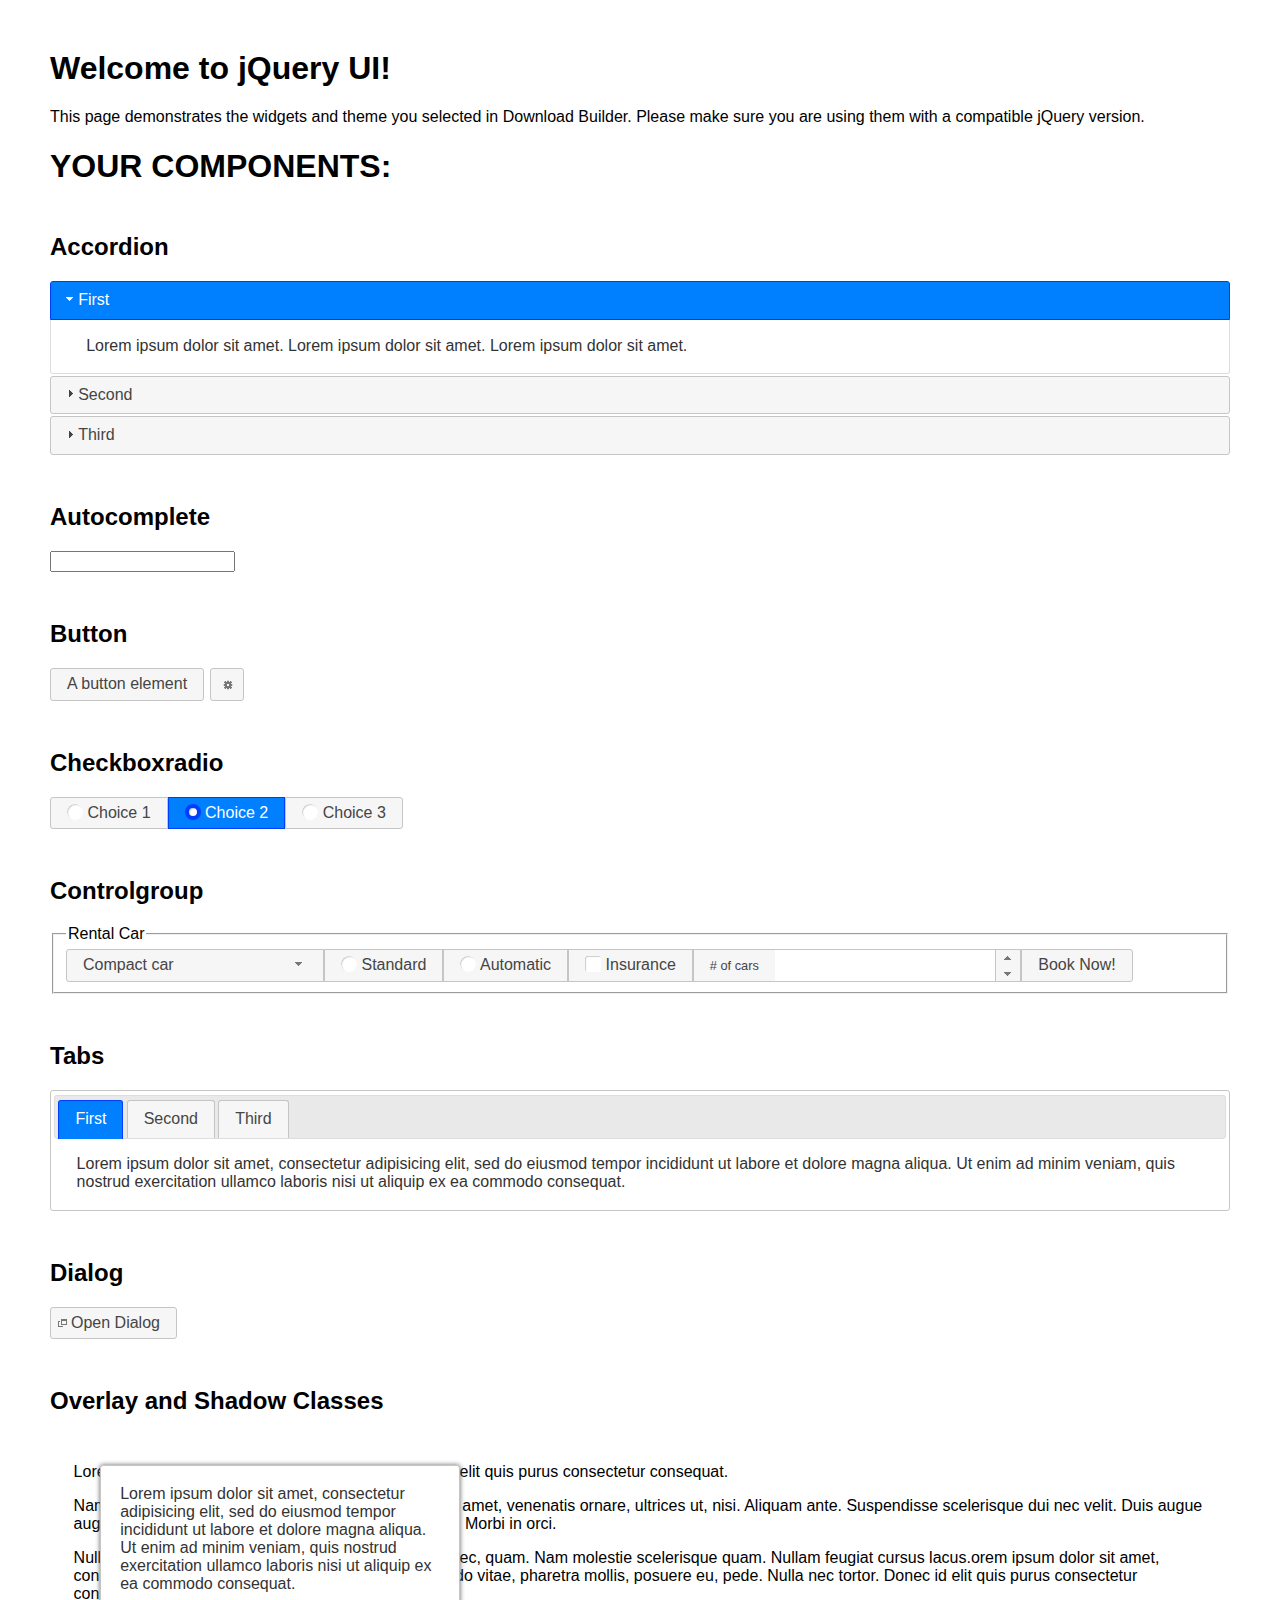
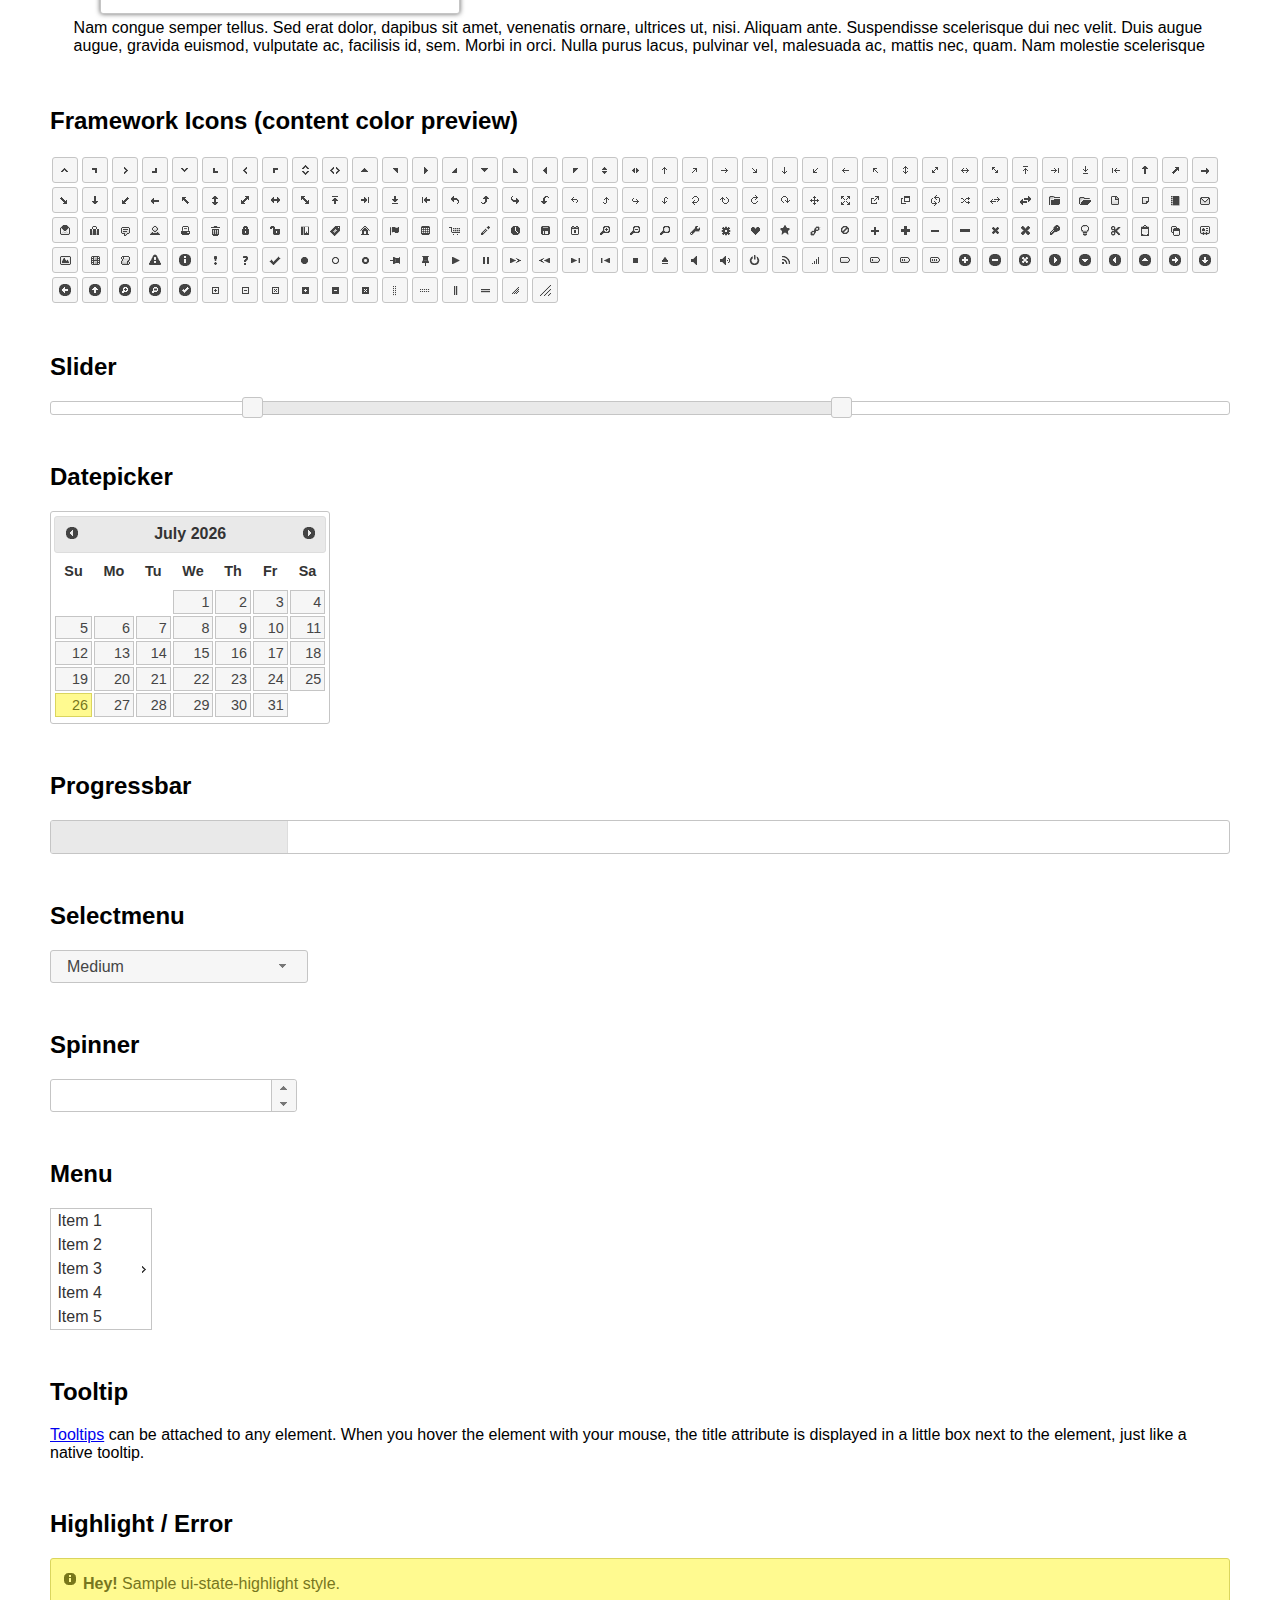
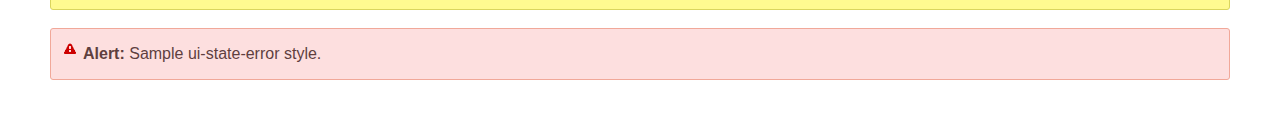
<file: js/jquery-ui/index.html>
<!doctype html>
<html lang="us">
<head>
	<meta charset="utf-8">
	<title>jQuery UI Example Page</title>
	<link href="jquery-ui.css" rel="stylesheet">
	<style>
	body{
		font-family: "Trebuchet MS", sans-serif;
		margin: 50px;
	}
	.demoHeaders {
		margin-top: 2em;
	}
	#dialog-link {
		padding: .4em 1em .4em 20px;
		text-decoration: none;
		position: relative;
	}
	#dialog-link span.ui-icon {
		margin: 0 5px 0 0;
		position: absolute;
		left: .2em;
		top: 50%;
		margin-top: -8px;
	}
	#icons {
		margin: 0;
		padding: 0;
	}
	#icons li {
		margin: 2px;
		position: relative;
		padding: 4px 0;
		cursor: pointer;
		float: left;
		list-style: none;
	}
	#icons span.ui-icon {
		float: left;
		margin: 0 4px;
	}
	.fakewindowcontain .ui-widget-overlay {
		position: absolute;
	}
	select {
		width: 200px;
	}
	</style>
</head>
<body>

<h1>Welcome to jQuery UI!</h1>

<div class="ui-widget">
	<p>This page demonstrates the widgets and theme you selected in Download Builder. Please make sure you are using them with a compatible jQuery version.</p>
</div>

<h1>YOUR COMPONENTS:</h1>


<!-- Accordion -->
<h2 class="demoHeaders">Accordion</h2>
<div id="accordion">
	<h3>First</h3>
	<div>Lorem ipsum dolor sit amet. Lorem ipsum dolor sit amet. Lorem ipsum dolor sit amet.</div>
	<h3>Second</h3>
	<div>Phasellus mattis tincidunt nibh.</div>
	<h3>Third</h3>
	<div>Nam dui erat, auctor a, dignissim quis.</div>
</div>



<!-- Autocomplete -->
<h2 class="demoHeaders">Autocomplete</h2>
<div>
	<input id="autocomplete" title="type &quot;a&quot;">
</div>



<!-- Button -->
<h2 class="demoHeaders">Button</h2>
<button id="button">A button element</button>
<button id="button-icon">An icon-only button</button>



<!-- Checkboxradio -->
<h2 class="demoHeaders">Checkboxradio</h2>
<form style="margin-top: 1em;">
	<div id="radioset">
		<input type="radio" id="radio1" name="radio"><label for="radio1">Choice 1</label>
		<input type="radio" id="radio2" name="radio" checked="checked"><label for="radio2">Choice 2</label>
		<input type="radio" id="radio3" name="radio"><label for="radio3">Choice 3</label>
	</div>
</form>



<!-- Controlgroup -->
<h2 class="demoHeaders">Controlgroup</h2>
<fieldset>
	<legend>Rental Car</legend>
	<div id="controlgroup">
		<select id="car-type">
			<option>Compact car</option>
			<option>Midsize car</option>
			<option>Full size car</option>
			<option>SUV</option>
			<option>Luxury</option>
			<option>Truck</option>
			<option>Van</option>
		</select>
		<label for="transmission-standard">Standard</label>
		<input type="radio" name="transmission" id="transmission-standard">
		<label for="transmission-automatic">Automatic</label>
		<input type="radio" name="transmission" id="transmission-automatic">
		<label for="insurance">Insurance</label>
		<input type="checkbox" name="insurance" id="insurance">
		<label for="horizontal-spinner" class="ui-controlgroup-label"># of cars</label>
		<input id="horizontal-spinner" class="ui-spinner-input">
		<button>Book Now!</button>
	</div>
</fieldset>



<!-- Tabs -->
<h2 class="demoHeaders">Tabs</h2>
<div id="tabs">
	<ul>
		<li><a href="#tabs-1">First</a></li>
		<li><a href="#tabs-2">Second</a></li>
		<li><a href="#tabs-3">Third</a></li>
	</ul>
	<div id="tabs-1">Lorem ipsum dolor sit amet, consectetur adipisicing elit, sed do eiusmod tempor incididunt ut labore et dolore magna aliqua. Ut enim ad minim veniam, quis nostrud exercitation ullamco laboris nisi ut aliquip ex ea commodo consequat.</div>
	<div id="tabs-2">Phasellus mattis tincidunt nibh. Cras orci urna, blandit id, pretium vel, aliquet ornare, felis. Maecenas scelerisque sem non nisl. Fusce sed lorem in enim dictum bibendum.</div>
	<div id="tabs-3">Nam dui erat, auctor a, dignissim quis, sollicitudin eu, felis. Pellentesque nisi urna, interdum eget, sagittis et, consequat vestibulum, lacus. Mauris porttitor ullamcorper augue.</div>
</div>



<h2 class="demoHeaders">Dialog</h2>
<p>
	<button id="dialog-link" class="ui-button ui-corner-all ui-widget">
		<span class="ui-icon ui-icon-newwin"></span>Open Dialog
	</button>
</p>

<h2 class="demoHeaders">Overlay and Shadow Classes</h2>
<div style="position: relative; width: 96%; height: 200px; padding:1% 2%; overflow:hidden;" class="fakewindowcontain">
	<p>Lorem ipsum dolor sit amet,  Nulla nec tortor. Donec id elit quis purus consectetur consequat. </p><p>Nam congue semper tellus. Sed erat dolor, dapibus sit amet, venenatis ornare, ultrices ut, nisi. Aliquam ante. Suspendisse scelerisque dui nec velit. Duis augue augue, gravida euismod, vulputate ac, facilisis id, sem. Morbi in orci. </p><p>Nulla purus lacus, pulvinar vel, malesuada ac, mattis nec, quam. Nam molestie scelerisque quam. Nullam feugiat cursus lacus.orem ipsum dolor sit amet, consectetur adipiscing elit. Donec libero risus, commodo vitae, pharetra mollis, posuere eu, pede. Nulla nec tortor. Donec id elit quis purus consectetur consequat. </p><p>Nam congue semper tellus. Sed erat dolor, dapibus sit amet, venenatis ornare, ultrices ut, nisi. Aliquam ante. Suspendisse scelerisque dui nec velit. Duis augue augue, gravida euismod, vulputate ac, facilisis id, sem. Morbi in orci. Nulla purus lacus, pulvinar vel, malesuada ac, mattis nec, quam. Nam molestie scelerisque quam. </p><p>Nullam feugiat cursus lacus.orem ipsum dolor sit amet, consectetur adipiscing elit. Donec libero risus, commodo vitae, pharetra mollis, posuere eu, pede. Nulla nec tortor. Donec id elit quis purus consectetur consequat. Nam congue semper tellus. Sed erat dolor, dapibus sit amet, venenatis ornare, ultrices ut, nisi. Aliquam ante. </p><p>Suspendisse scelerisque dui nec velit. Duis augue augue, gravida euismod, vulputate ac, facilisis id, sem. Morbi in orci. Nulla purus lacus, pulvinar vel, malesuada ac, mattis nec, quam. Nam molestie scelerisque quam. Nullam feugiat cursus lacus.orem ipsum dolor sit amet, consectetur adipiscing elit. Donec libero risus, commodo vitae, pharetra mollis, posuere eu, pede. Nulla nec tortor. Donec id elit quis purus consectetur consequat. Nam congue semper tellus. Sed erat dolor, dapibus sit amet, venenatis ornare, ultrices ut, nisi. </p>

	<!-- ui-dialog -->
	<div class="ui-widget-overlay ui-front"></div>
	<div style="position: absolute; width: 320px; left: 50px; top: 30px; padding: 1.2em" class="ui-widget ui-front ui-widget-content ui-corner-all ui-widget-shadow">
		Lorem ipsum dolor sit amet, consectetur adipisicing elit, sed do eiusmod tempor incididunt ut labore et dolore magna aliqua. Ut enim ad minim veniam, quis nostrud exercitation ullamco laboris nisi ut aliquip ex ea commodo consequat.
	</div>

</div>

<!-- ui-dialog -->
<div id="dialog" title="Dialog Title">
	<p>Lorem ipsum dolor sit amet, consectetur adipisicing elit, sed do eiusmod tempor incididunt ut labore et dolore magna aliqua. Ut enim ad minim veniam, quis nostrud exercitation ullamco laboris nisi ut aliquip ex ea commodo consequat.</p>
</div>



<h2 class="demoHeaders">Framework Icons (content color preview)</h2>
<ul id="icons" class="ui-widget ui-helper-clearfix">
	<li class="ui-state-default ui-corner-all" title=".ui-icon-caret-1-n"><span class="ui-icon ui-icon-caret-1-n"></span></li>
	<li class="ui-state-default ui-corner-all" title=".ui-icon-caret-1-ne"><span class="ui-icon ui-icon-caret-1-ne"></span></li>
	<li class="ui-state-default ui-corner-all" title=".ui-icon-caret-1-e"><span class="ui-icon ui-icon-caret-1-e"></span></li>
	<li class="ui-state-default ui-corner-all" title=".ui-icon-caret-1-se"><span class="ui-icon ui-icon-caret-1-se"></span></li>
	<li class="ui-state-default ui-corner-all" title=".ui-icon-caret-1-s"><span class="ui-icon ui-icon-caret-1-s"></span></li>
	<li class="ui-state-default ui-corner-all" title=".ui-icon-caret-1-sw"><span class="ui-icon ui-icon-caret-1-sw"></span></li>
	<li class="ui-state-default ui-corner-all" title=".ui-icon-caret-1-w"><span class="ui-icon ui-icon-caret-1-w"></span></li>
	<li class="ui-state-default ui-corner-all" title=".ui-icon-caret-1-nw"><span class="ui-icon ui-icon-caret-1-nw"></span></li>
	<li class="ui-state-default ui-corner-all" title=".ui-icon-caret-2-n-s"><span class="ui-icon ui-icon-caret-2-n-s"></span></li>
	<li class="ui-state-default ui-corner-all" title=".ui-icon-caret-2-e-w"><span class="ui-icon ui-icon-caret-2-e-w"></span></li>
	<li class="ui-state-default ui-corner-all" title=".ui-icon-triangle-1-n"><span class="ui-icon ui-icon-triangle-1-n"></span></li>
	<li class="ui-state-default ui-corner-all" title=".ui-icon-triangle-1-ne"><span class="ui-icon ui-icon-triangle-1-ne"></span></li>
	<li class="ui-state-default ui-corner-all" title=".ui-icon-triangle-1-e"><span class="ui-icon ui-icon-triangle-1-e"></span></li>
	<li class="ui-state-default ui-corner-all" title=".ui-icon-triangle-1-se"><span class="ui-icon ui-icon-triangle-1-se"></span></li>
	<li class="ui-state-default ui-corner-all" title=".ui-icon-triangle-1-s"><span class="ui-icon ui-icon-triangle-1-s"></span></li>
	<li class="ui-state-default ui-corner-all" title=".ui-icon-triangle-1-sw"><span class="ui-icon ui-icon-triangle-1-sw"></span></li>
	<li class="ui-state-default ui-corner-all" title=".ui-icon-triangle-1-w"><span class="ui-icon ui-icon-triangle-1-w"></span></li>
	<li class="ui-state-default ui-corner-all" title=".ui-icon-triangle-1-nw"><span class="ui-icon ui-icon-triangle-1-nw"></span></li>
	<li class="ui-state-default ui-corner-all" title=".ui-icon-triangle-2-n-s"><span class="ui-icon ui-icon-triangle-2-n-s"></span></li>
	<li class="ui-state-default ui-corner-all" title=".ui-icon-triangle-2-e-w"><span class="ui-icon ui-icon-triangle-2-e-w"></span></li>
	<li class="ui-state-default ui-corner-all" title=".ui-icon-arrow-1-n"><span class="ui-icon ui-icon-arrow-1-n"></span></li>
	<li class="ui-state-default ui-corner-all" title=".ui-icon-arrow-1-ne"><span class="ui-icon ui-icon-arrow-1-ne"></span></li>
	<li class="ui-state-default ui-corner-all" title=".ui-icon-arrow-1-e"><span class="ui-icon ui-icon-arrow-1-e"></span></li>
	<li class="ui-state-default ui-corner-all" title=".ui-icon-arrow-1-se"><span class="ui-icon ui-icon-arrow-1-se"></span></li>
	<li class="ui-state-default ui-corner-all" title=".ui-icon-arrow-1-s"><span class="ui-icon ui-icon-arrow-1-s"></span></li>
	<li class="ui-state-default ui-corner-all" title=".ui-icon-arrow-1-sw"><span class="ui-icon ui-icon-arrow-1-sw"></span></li>
	<li class="ui-state-default ui-corner-all" title=".ui-icon-arrow-1-w"><span class="ui-icon ui-icon-arrow-1-w"></span></li>
	<li class="ui-state-default ui-corner-all" title=".ui-icon-arrow-1-nw"><span class="ui-icon ui-icon-arrow-1-nw"></span></li>
	<li class="ui-state-default ui-corner-all" title=".ui-icon-arrow-2-n-s"><span class="ui-icon ui-icon-arrow-2-n-s"></span></li>
	<li class="ui-state-default ui-corner-all" title=".ui-icon-arrow-2-ne-sw"><span class="ui-icon ui-icon-arrow-2-ne-sw"></span></li>
	<li class="ui-state-default ui-corner-all" title=".ui-icon-arrow-2-e-w"><span class="ui-icon ui-icon-arrow-2-e-w"></span></li>
	<li class="ui-state-default ui-corner-all" title=".ui-icon-arrow-2-se-nw"><span class="ui-icon ui-icon-arrow-2-se-nw"></span></li>
	<li class="ui-state-default ui-corner-all" title=".ui-icon-arrowstop-1-n"><span class="ui-icon ui-icon-arrowstop-1-n"></span></li>
	<li class="ui-state-default ui-corner-all" title=".ui-icon-arrowstop-1-e"><span class="ui-icon ui-icon-arrowstop-1-e"></span></li>
	<li class="ui-state-default ui-corner-all" title=".ui-icon-arrowstop-1-s"><span class="ui-icon ui-icon-arrowstop-1-s"></span></li>
	<li class="ui-state-default ui-corner-all" title=".ui-icon-arrowstop-1-w"><span class="ui-icon ui-icon-arrowstop-1-w"></span></li>
	<li class="ui-state-default ui-corner-all" title=".ui-icon-arrowthick-1-n"><span class="ui-icon ui-icon-arrowthick-1-n"></span></li>
	<li class="ui-state-default ui-corner-all" title=".ui-icon-arrowthick-1-ne"><span class="ui-icon ui-icon-arrowthick-1-ne"></span></li>
	<li class="ui-state-default ui-corner-all" title=".ui-icon-arrowthick-1-e"><span class="ui-icon ui-icon-arrowthick-1-e"></span></li>
	<li class="ui-state-default ui-corner-all" title=".ui-icon-arrowthick-1-se"><span class="ui-icon ui-icon-arrowthick-1-se"></span></li>
	<li class="ui-state-default ui-corner-all" title=".ui-icon-arrowthick-1-s"><span class="ui-icon ui-icon-arrowthick-1-s"></span></li>
	<li class="ui-state-default ui-corner-all" title=".ui-icon-arrowthick-1-sw"><span class="ui-icon ui-icon-arrowthick-1-sw"></span></li>
	<li class="ui-state-default ui-corner-all" title=".ui-icon-arrowthick-1-w"><span class="ui-icon ui-icon-arrowthick-1-w"></span></li>
	<li class="ui-state-default ui-corner-all" title=".ui-icon-arrowthick-1-nw"><span class="ui-icon ui-icon-arrowthick-1-nw"></span></li>
	<li class="ui-state-default ui-corner-all" title=".ui-icon-arrowthick-2-n-s"><span class="ui-icon ui-icon-arrowthick-2-n-s"></span></li>
	<li class="ui-state-default ui-corner-all" title=".ui-icon-arrowthick-2-ne-sw"><span class="ui-icon ui-icon-arrowthick-2-ne-sw"></span></li>
	<li class="ui-state-default ui-corner-all" title=".ui-icon-arrowthick-2-e-w"><span class="ui-icon ui-icon-arrowthick-2-e-w"></span></li>
	<li class="ui-state-default ui-corner-all" title=".ui-icon-arrowthick-2-se-nw"><span class="ui-icon ui-icon-arrowthick-2-se-nw"></span></li>
	<li class="ui-state-default ui-corner-all" title=".ui-icon-arrowthickstop-1-n"><span class="ui-icon ui-icon-arrowthickstop-1-n"></span></li>
	<li class="ui-state-default ui-corner-all" title=".ui-icon-arrowthickstop-1-e"><span class="ui-icon ui-icon-arrowthickstop-1-e"></span></li>
	<li class="ui-state-default ui-corner-all" title=".ui-icon-arrowthickstop-1-s"><span class="ui-icon ui-icon-arrowthickstop-1-s"></span></li>
	<li class="ui-state-default ui-corner-all" title=".ui-icon-arrowthickstop-1-w"><span class="ui-icon ui-icon-arrowthickstop-1-w"></span></li>
	<li class="ui-state-default ui-corner-all" title=".ui-icon-arrowreturnthick-1-w"><span class="ui-icon ui-icon-arrowreturnthick-1-w"></span></li>
	<li class="ui-state-default ui-corner-all" title=".ui-icon-arrowreturnthick-1-n"><span class="ui-icon ui-icon-arrowreturnthick-1-n"></span></li>
	<li class="ui-state-default ui-corner-all" title=".ui-icon-arrowreturnthick-1-e"><span class="ui-icon ui-icon-arrowreturnthick-1-e"></span></li>
	<li class="ui-state-default ui-corner-all" title=".ui-icon-arrowreturnthick-1-s"><span class="ui-icon ui-icon-arrowreturnthick-1-s"></span></li>
	<li class="ui-state-default ui-corner-all" title=".ui-icon-arrowreturn-1-w"><span class="ui-icon ui-icon-arrowreturn-1-w"></span></li>
	<li class="ui-state-default ui-corner-all" title=".ui-icon-arrowreturn-1-n"><span class="ui-icon ui-icon-arrowreturn-1-n"></span></li>
	<li class="ui-state-default ui-corner-all" title=".ui-icon-arrowreturn-1-e"><span class="ui-icon ui-icon-arrowreturn-1-e"></span></li>
	<li class="ui-state-default ui-corner-all" title=".ui-icon-arrowreturn-1-s"><span class="ui-icon ui-icon-arrowreturn-1-s"></span></li>
	<li class="ui-state-default ui-corner-all" title=".ui-icon-arrowrefresh-1-w"><span class="ui-icon ui-icon-arrowrefresh-1-w"></span></li>
	<li class="ui-state-default ui-corner-all" title=".ui-icon-arrowrefresh-1-n"><span class="ui-icon ui-icon-arrowrefresh-1-n"></span></li>
	<li class="ui-state-default ui-corner-all" title=".ui-icon-arrowrefresh-1-e"><span class="ui-icon ui-icon-arrowrefresh-1-e"></span></li>
	<li class="ui-state-default ui-corner-all" title=".ui-icon-arrowrefresh-1-s"><span class="ui-icon ui-icon-arrowrefresh-1-s"></span></li>
	<li class="ui-state-default ui-corner-all" title=".ui-icon-arrow-4"><span class="ui-icon ui-icon-arrow-4"></span></li>
	<li class="ui-state-default ui-corner-all" title=".ui-icon-arrow-4-diag"><span class="ui-icon ui-icon-arrow-4-diag"></span></li>
	<li class="ui-state-default ui-corner-all" title=".ui-icon-extlink"><span class="ui-icon ui-icon-extlink"></span></li>
	<li class="ui-state-default ui-corner-all" title=".ui-icon-newwin"><span class="ui-icon ui-icon-newwin"></span></li>
	<li class="ui-state-default ui-corner-all" title=".ui-icon-refresh"><span class="ui-icon ui-icon-refresh"></span></li>
	<li class="ui-state-default ui-corner-all" title=".ui-icon-shuffle"><span class="ui-icon ui-icon-shuffle"></span></li>
	<li class="ui-state-default ui-corner-all" title=".ui-icon-transfer-e-w"><span class="ui-icon ui-icon-transfer-e-w"></span></li>
	<li class="ui-state-default ui-corner-all" title=".ui-icon-transferthick-e-w"><span class="ui-icon ui-icon-transferthick-e-w"></span></li>
	<li class="ui-state-default ui-corner-all" title=".ui-icon-folder-collapsed"><span class="ui-icon ui-icon-folder-collapsed"></span></li>
	<li class="ui-state-default ui-corner-all" title=".ui-icon-folder-open"><span class="ui-icon ui-icon-folder-open"></span></li>
	<li class="ui-state-default ui-corner-all" title=".ui-icon-document"><span class="ui-icon ui-icon-document"></span></li>
	<li class="ui-state-default ui-corner-all" title=".ui-icon-document-b"><span class="ui-icon ui-icon-document-b"></span></li>
	<li class="ui-state-default ui-corner-all" title=".ui-icon-note"><span class="ui-icon ui-icon-note"></span></li>
	<li class="ui-state-default ui-corner-all" title=".ui-icon-mail-closed"><span class="ui-icon ui-icon-mail-closed"></span></li>
	<li class="ui-state-default ui-corner-all" title=".ui-icon-mail-open"><span class="ui-icon ui-icon-mail-open"></span></li>
	<li class="ui-state-default ui-corner-all" title=".ui-icon-suitcase"><span class="ui-icon ui-icon-suitcase"></span></li>
	<li class="ui-state-default ui-corner-all" title=".ui-icon-comment"><span class="ui-icon ui-icon-comment"></span></li>
	<li class="ui-state-default ui-corner-all" title=".ui-icon-person"><span class="ui-icon ui-icon-person"></span></li>
	<li class="ui-state-default ui-corner-all" title=".ui-icon-print"><span class="ui-icon ui-icon-print"></span></li>
	<li class="ui-state-default ui-corner-all" title=".ui-icon-trash"><span class="ui-icon ui-icon-trash"></span></li>
	<li class="ui-state-default ui-corner-all" title=".ui-icon-locked"><span class="ui-icon ui-icon-locked"></span></li>
	<li class="ui-state-default ui-corner-all" title=".ui-icon-unlocked"><span class="ui-icon ui-icon-unlocked"></span></li>
	<li class="ui-state-default ui-corner-all" title=".ui-icon-bookmark"><span class="ui-icon ui-icon-bookmark"></span></li>
	<li class="ui-state-default ui-corner-all" title=".ui-icon-tag"><span class="ui-icon ui-icon-tag"></span></li>
	<li class="ui-state-default ui-corner-all" title=".ui-icon-home"><span class="ui-icon ui-icon-home"></span></li>
	<li class="ui-state-default ui-corner-all" title=".ui-icon-flag"><span class="ui-icon ui-icon-flag"></span></li>
	<li class="ui-state-default ui-corner-all" title=".ui-icon-calculator"><span class="ui-icon ui-icon-calculator"></span></li>
	<li class="ui-state-default ui-corner-all" title=".ui-icon-cart"><span class="ui-icon ui-icon-cart"></span></li>
	<li class="ui-state-default ui-corner-all" title=".ui-icon-pencil"><span class="ui-icon ui-icon-pencil"></span></li>
	<li class="ui-state-default ui-corner-all" title=".ui-icon-clock"><span class="ui-icon ui-icon-clock"></span></li>
	<li class="ui-state-default ui-corner-all" title=".ui-icon-disk"><span class="ui-icon ui-icon-disk"></span></li>
	<li class="ui-state-default ui-corner-all" title=".ui-icon-calendar"><span class="ui-icon ui-icon-calendar"></span></li>
	<li class="ui-state-default ui-corner-all" title=".ui-icon-zoomin"><span class="ui-icon ui-icon-zoomin"></span></li>
	<li class="ui-state-default ui-corner-all" title=".ui-icon-zoomout"><span class="ui-icon ui-icon-zoomout"></span></li>
	<li class="ui-state-default ui-corner-all" title=".ui-icon-search"><span class="ui-icon ui-icon-search"></span></li>
	<li class="ui-state-default ui-corner-all" title=".ui-icon-wrench"><span class="ui-icon ui-icon-wrench"></span></li>
	<li class="ui-state-default ui-corner-all" title=".ui-icon-gear"><span class="ui-icon ui-icon-gear"></span></li>
	<li class="ui-state-default ui-corner-all" title=".ui-icon-heart"><span class="ui-icon ui-icon-heart"></span></li>
	<li class="ui-state-default ui-corner-all" title=".ui-icon-star"><span class="ui-icon ui-icon-star"></span></li>
	<li class="ui-state-default ui-corner-all" title=".ui-icon-link"><span class="ui-icon ui-icon-link"></span></li>
	<li class="ui-state-default ui-corner-all" title=".ui-icon-cancel"><span class="ui-icon ui-icon-cancel"></span></li>
	<li class="ui-state-default ui-corner-all" title=".ui-icon-plus"><span class="ui-icon ui-icon-plus"></span></li>
	<li class="ui-state-default ui-corner-all" title=".ui-icon-plusthick"><span class="ui-icon ui-icon-plusthick"></span></li>
	<li class="ui-state-default ui-corner-all" title=".ui-icon-minus"><span class="ui-icon ui-icon-minus"></span></li>
	<li class="ui-state-default ui-corner-all" title=".ui-icon-minusthick"><span class="ui-icon ui-icon-minusthick"></span></li>
	<li class="ui-state-default ui-corner-all" title=".ui-icon-close"><span class="ui-icon ui-icon-close"></span></li>
	<li class="ui-state-default ui-corner-all" title=".ui-icon-closethick"><span class="ui-icon ui-icon-closethick"></span></li>
	<li class="ui-state-default ui-corner-all" title=".ui-icon-key"><span class="ui-icon ui-icon-key"></span></li>
	<li class="ui-state-default ui-corner-all" title=".ui-icon-lightbulb"><span class="ui-icon ui-icon-lightbulb"></span></li>
	<li class="ui-state-default ui-corner-all" title=".ui-icon-scissors"><span class="ui-icon ui-icon-scissors"></span></li>
	<li class="ui-state-default ui-corner-all" title=".ui-icon-clipboard"><span class="ui-icon ui-icon-clipboard"></span></li>
	<li class="ui-state-default ui-corner-all" title=".ui-icon-copy"><span class="ui-icon ui-icon-copy"></span></li>
	<li class="ui-state-default ui-corner-all" title=".ui-icon-contact"><span class="ui-icon ui-icon-contact"></span></li>
	<li class="ui-state-default ui-corner-all" title=".ui-icon-image"><span class="ui-icon ui-icon-image"></span></li>
	<li class="ui-state-default ui-corner-all" title=".ui-icon-video"><span class="ui-icon ui-icon-video"></span></li>
	<li class="ui-state-default ui-corner-all" title=".ui-icon-script"><span class="ui-icon ui-icon-script"></span></li>
	<li class="ui-state-default ui-corner-all" title=".ui-icon-alert"><span class="ui-icon ui-icon-alert"></span></li>
	<li class="ui-state-default ui-corner-all" title=".ui-icon-info"><span class="ui-icon ui-icon-info"></span></li>
	<li class="ui-state-default ui-corner-all" title=".ui-icon-notice"><span class="ui-icon ui-icon-notice"></span></li>
	<li class="ui-state-default ui-corner-all" title=".ui-icon-help"><span class="ui-icon ui-icon-help"></span></li>
	<li class="ui-state-default ui-corner-all" title=".ui-icon-check"><span class="ui-icon ui-icon-check"></span></li>
	<li class="ui-state-default ui-corner-all" title=".ui-icon-bullet"><span class="ui-icon ui-icon-bullet"></span></li>
	<li class="ui-state-default ui-corner-all" title=".ui-icon-radio-off"><span class="ui-icon ui-icon-radio-off"></span></li>
	<li class="ui-state-default ui-corner-all" title=".ui-icon-radio-on"><span class="ui-icon ui-icon-radio-on"></span></li>
	<li class="ui-state-default ui-corner-all" title=".ui-icon-pin-w"><span class="ui-icon ui-icon-pin-w"></span></li>
	<li class="ui-state-default ui-corner-all" title=".ui-icon-pin-s"><span class="ui-icon ui-icon-pin-s"></span></li>
	<li class="ui-state-default ui-corner-all" title=".ui-icon-play"><span class="ui-icon ui-icon-play"></span></li>
	<li class="ui-state-default ui-corner-all" title=".ui-icon-pause"><span class="ui-icon ui-icon-pause"></span></li>
	<li class="ui-state-default ui-corner-all" title=".ui-icon-seek-next"><span class="ui-icon ui-icon-seek-next"></span></li>
	<li class="ui-state-default ui-corner-all" title=".ui-icon-seek-prev"><span class="ui-icon ui-icon-seek-prev"></span></li>
	<li class="ui-state-default ui-corner-all" title=".ui-icon-seek-end"><span class="ui-icon ui-icon-seek-end"></span></li>
	<li class="ui-state-default ui-corner-all" title=".ui-icon-seek-first"><span class="ui-icon ui-icon-seek-first"></span></li>
	<li class="ui-state-default ui-corner-all" title=".ui-icon-stop"><span class="ui-icon ui-icon-stop"></span></li>
	<li class="ui-state-default ui-corner-all" title=".ui-icon-eject"><span class="ui-icon ui-icon-eject"></span></li>
	<li class="ui-state-default ui-corner-all" title=".ui-icon-volume-off"><span class="ui-icon ui-icon-volume-off"></span></li>
	<li class="ui-state-default ui-corner-all" title=".ui-icon-volume-on"><span class="ui-icon ui-icon-volume-on"></span></li>
	<li class="ui-state-default ui-corner-all" title=".ui-icon-power"><span class="ui-icon ui-icon-power"></span></li>
	<li class="ui-state-default ui-corner-all" title=".ui-icon-signal-diag"><span class="ui-icon ui-icon-signal-diag"></span></li>
	<li class="ui-state-default ui-corner-all" title=".ui-icon-signal"><span class="ui-icon ui-icon-signal"></span></li>
	<li class="ui-state-default ui-corner-all" title=".ui-icon-battery-0"><span class="ui-icon ui-icon-battery-0"></span></li>
	<li class="ui-state-default ui-corner-all" title=".ui-icon-battery-1"><span class="ui-icon ui-icon-battery-1"></span></li>
	<li class="ui-state-default ui-corner-all" title=".ui-icon-battery-2"><span class="ui-icon ui-icon-battery-2"></span></li>
	<li class="ui-state-default ui-corner-all" title=".ui-icon-battery-3"><span class="ui-icon ui-icon-battery-3"></span></li>
	<li class="ui-state-default ui-corner-all" title=".ui-icon-circle-plus"><span class="ui-icon ui-icon-circle-plus"></span></li>
	<li class="ui-state-default ui-corner-all" title=".ui-icon-circle-minus"><span class="ui-icon ui-icon-circle-minus"></span></li>
	<li class="ui-state-default ui-corner-all" title=".ui-icon-circle-close"><span class="ui-icon ui-icon-circle-close"></span></li>
	<li class="ui-state-default ui-corner-all" title=".ui-icon-circle-triangle-e"><span class="ui-icon ui-icon-circle-triangle-e"></span></li>
	<li class="ui-state-default ui-corner-all" title=".ui-icon-circle-triangle-s"><span class="ui-icon ui-icon-circle-triangle-s"></span></li>
	<li class="ui-state-default ui-corner-all" title=".ui-icon-circle-triangle-w"><span class="ui-icon ui-icon-circle-triangle-w"></span></li>
	<li class="ui-state-default ui-corner-all" title=".ui-icon-circle-triangle-n"><span class="ui-icon ui-icon-circle-triangle-n"></span></li>
	<li class="ui-state-default ui-corner-all" title=".ui-icon-circle-arrow-e"><span class="ui-icon ui-icon-circle-arrow-e"></span></li>
	<li class="ui-state-default ui-corner-all" title=".ui-icon-circle-arrow-s"><span class="ui-icon ui-icon-circle-arrow-s"></span></li>
	<li class="ui-state-default ui-corner-all" title=".ui-icon-circle-arrow-w"><span class="ui-icon ui-icon-circle-arrow-w"></span></li>
	<li class="ui-state-default ui-corner-all" title=".ui-icon-circle-arrow-n"><span class="ui-icon ui-icon-circle-arrow-n"></span></li>
	<li class="ui-state-default ui-corner-all" title=".ui-icon-circle-zoomin"><span class="ui-icon ui-icon-circle-zoomin"></span></li>
	<li class="ui-state-default ui-corner-all" title=".ui-icon-circle-zoomout"><span class="ui-icon ui-icon-circle-zoomout"></span></li>
	<li class="ui-state-default ui-corner-all" title=".ui-icon-circle-check"><span class="ui-icon ui-icon-circle-check"></span></li>
	<li class="ui-state-default ui-corner-all" title=".ui-icon-circlesmall-plus"><span class="ui-icon ui-icon-circlesmall-plus"></span></li>
	<li class="ui-state-default ui-corner-all" title=".ui-icon-circlesmall-minus"><span class="ui-icon ui-icon-circlesmall-minus"></span></li>
	<li class="ui-state-default ui-corner-all" title=".ui-icon-circlesmall-close"><span class="ui-icon ui-icon-circlesmall-close"></span></li>
	<li class="ui-state-default ui-corner-all" title=".ui-icon-squaresmall-plus"><span class="ui-icon ui-icon-squaresmall-plus"></span></li>
	<li class="ui-state-default ui-corner-all" title=".ui-icon-squaresmall-minus"><span class="ui-icon ui-icon-squaresmall-minus"></span></li>
	<li class="ui-state-default ui-corner-all" title=".ui-icon-squaresmall-close"><span class="ui-icon ui-icon-squaresmall-close"></span></li>
	<li class="ui-state-default ui-corner-all" title=".ui-icon-grip-dotted-vertical"><span class="ui-icon ui-icon-grip-dotted-vertical"></span></li>
	<li class="ui-state-default ui-corner-all" title=".ui-icon-grip-dotted-horizontal"><span class="ui-icon ui-icon-grip-dotted-horizontal"></span></li>
	<li class="ui-state-default ui-corner-all" title=".ui-icon-grip-solid-vertical"><span class="ui-icon ui-icon-grip-solid-vertical"></span></li>
	<li class="ui-state-default ui-corner-all" title=".ui-icon-grip-solid-horizontal"><span class="ui-icon ui-icon-grip-solid-horizontal"></span></li>
	<li class="ui-state-default ui-corner-all" title=".ui-icon-gripsmall-diagonal-se"><span class="ui-icon ui-icon-gripsmall-diagonal-se"></span></li>
	<li class="ui-state-default ui-corner-all" title=".ui-icon-grip-diagonal-se"><span class="ui-icon ui-icon-grip-diagonal-se"></span></li>
</ul>


<!-- Slider -->
<h2 class="demoHeaders">Slider</h2>
<div id="slider"></div>



<!-- Datepicker -->
<h2 class="demoHeaders">Datepicker</h2>
<div id="datepicker"></div>



<!-- Progressbar -->
<h2 class="demoHeaders">Progressbar</h2>
<div id="progressbar"></div>



<!-- Progressbar -->
<h2 class="demoHeaders">Selectmenu</h2>
<select id="selectmenu">
	<option>Slower</option>
	<option>Slow</option>
	<option selected="selected">Medium</option>
	<option>Fast</option>
	<option>Faster</option>
</select>



<!-- Spinner -->
<h2 class="demoHeaders">Spinner</h2>
<input id="spinner">



<!-- Menu -->
<h2 class="demoHeaders">Menu</h2>
<ul style="width:100px;" id="menu">
	<li><div>Item 1</div></li>
	<li><div>Item 2</div></li>
	<li><div>Item 3</div>
		<ul>
			<li><div>Item 3-1</div></li>
			<li><div>Item 3-2</div></li>
			<li><div>Item 3-3</div></li>
			<li><div>Item 3-4</div></li>
			<li><div>Item 3-5</div></li>
		</ul>
	</li>
	<li><div>Item 4</div></li>
	<li><div>Item 5</div></li>
</ul>



<!-- Tooltip -->
<h2 class="demoHeaders">Tooltip</h2>
<p id="tooltip">
	<a href="#" title="That&apos;s what this widget is">Tooltips</a> can be attached to any element. When you hover
the element with your mouse, the title attribute is displayed in a little box next to the element, just like a native tooltip.
</p>


<!-- Highlight / Error -->
<h2 class="demoHeaders">Highlight / Error</h2>
<div class="ui-widget">
	<div class="ui-state-highlight ui-corner-all" style="margin-top: 20px; padding: 0 .7em;">
		<p><span class="ui-icon ui-icon-info" style="float: left; margin-right: .3em;"></span>
		<strong>Hey!</strong> Sample ui-state-highlight style.</p>
	</div>
</div>
<br>
<div class="ui-widget">
	<div class="ui-state-error ui-corner-all" style="padding: 0 .7em;">
		<p><span class="ui-icon ui-icon-alert" style="float: left; margin-right: .3em;"></span>
		<strong>Alert:</strong> Sample ui-state-error style.</p>
	</div>
</div>

<script src="external/jquery/jquery.js"></script>
<script src="jquery-ui.js"></script>
<script>

$( "#accordion" ).accordion();



var availableTags = [
	"ActionScript",
	"AppleScript",
	"Asp",
	"BASIC",
	"C",
	"C++",
	"Clojure",
	"COBOL",
	"ColdFusion",
	"Erlang",
	"Fortran",
	"Groovy",
	"Haskell",
	"Java",
	"JavaScript",
	"Lisp",
	"Perl",
	"PHP",
	"Python",
	"Ruby",
	"Scala",
	"Scheme"
];
$( "#autocomplete" ).autocomplete({
	source: availableTags
});



$( "#button" ).button();
$( "#button-icon" ).button({
	icon: "ui-icon-gear",
	showLabel: false
});



$( "#radioset" ).buttonset();



$( "#controlgroup" ).controlgroup();



$( "#tabs" ).tabs();



$( "#dialog" ).dialog({
	autoOpen: false,
	width: 400,
	buttons: [
		{
			text: "Ok",
			click: function() {
				$( this ).dialog( "close" );
			}
		},
		{
			text: "Cancel",
			click: function() {
				$( this ).dialog( "close" );
			}
		}
	]
});

// Link to open the dialog
$( "#dialog-link" ).click(function( event ) {
	$( "#dialog" ).dialog( "open" );
	event.preventDefault();
});



$( "#datepicker" ).datepicker({
	inline: true
});



$( "#slider" ).slider({
	range: true,
	values: [ 17, 67 ]
});



$( "#progressbar" ).progressbar({
	value: 20
});



$( "#spinner" ).spinner();



$( "#menu" ).menu();



$( "#tooltip" ).tooltip();



$( "#selectmenu" ).selectmenu();


// Hover states on the static widgets
$( "#dialog-link, #icons li" ).hover(
	function() {
		$( this ).addClass( "ui-state-hover" );
	},
	function() {
		$( this ).removeClass( "ui-state-hover" );
	}
);
</script>
</body>
</html>
</file>
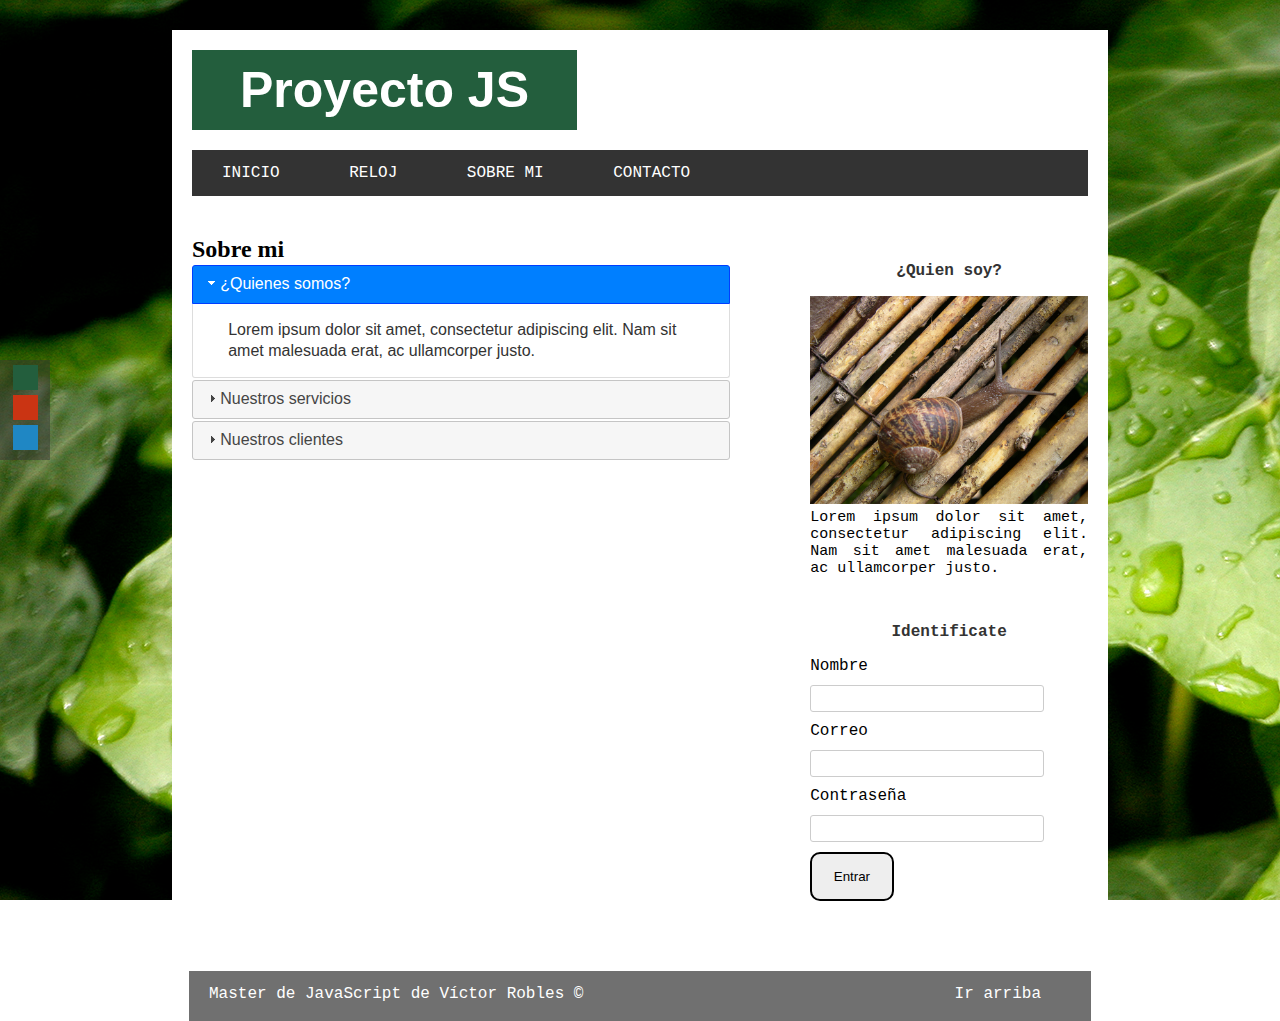
<file: about.html>
<!DOCTYPE HTML>
<html lang="es">
	<head>
		<meta charset="utf-8" />
		<title>Proyecto con JavaScript</title>

		<!-- Estilos CSS -->
		<link rel="stylesheet" type="text/css" href="css/estilos.css" />
		<link id="theme" rel="stylesheet" type="text/css" href="css/green.css" />

		<!-- jQuery -->
		<script src="https://ajax.googleapis.com/ajax/libs/jquery/3.1.1/jquery.min.js"></script>
		<link rel="stylesheet" href="js/jquery-ui/jquery-ui.min.css" />
		<link rel="stylesheet" href="js/jquery-ui/jquery-ui.structure.min.css" />
		<link rel="stylesheet" href="js/jquery-ui/jquery-ui.theme.min.css" />
		<script type="text/javascript" src="js/jquery-ui/jquery-ui.min.js"></script>


		<!-- Mis Scripts -->
		<script type="text/javascript" src="js/funciones.js"></script>
	</head>
	<body>
		<div id="selector-tema">
			<div id="to-green"></div>
			<div id="to-red"></div>
			<div id="to-blue"></div>
				</div>

		<section id="global">

			<!-- Cabecera -->
			<header>
				<div id="logo">
					<h1>Proyecto JS</h1>
				</div>

				<div class="clearfix"></div>

				<nav id="menu">
					<ul>
						<li><a href="index.html">Inicio</a></li>
						<li><a href="reloj.html">Reloj</a></li>
						<li><a href="about.html">Sobre mi</a></li>
						<li><a href="contact.html">Contacto</a></li>
					</ul>
				</nav>
			</header>


			<!-- Contenido -->
			<section id="content">

				<div id="box">
					<!-- Cargar acordeon -->
					<h2>Sobre mi</h2>
					<div id="acordeon">
						<h3>¿Quienes somos?</h3>
						<div>
							<p>
								Lorem ipsum dolor sit amet, consectetur adipiscing elit. Nam sit amet malesuada erat, ac ullamcorper justo.
							</p>
						</div>

						<h3>Nuestros servicios</h3>
						<div>
							<p>
								Lorem ipsum dolor sit amet, consectetur adipiscing elit. Nam sit amet malesuada erat, ac ullamcorper justo.
							</p>
						</div>

						<h3>Nuestros clientes</h3>
						<div>
							<p>
								Lorem ipsum dolor sit amet, consectetur adipiscing elit. Nam sit amet malesuada erat, ac ullamcorper justo.
							</p>
						</div>
					</div>

				</div>

				<aside id="sidebar">
					<div id="about">
						<h4><span>¿Quien soy?</span></h4>
						<img src="img/caracol.jpg" />
						<p>Lorem ipsum dolor sit amet, consectetur adipiscing elit. Nam sit amet malesuada erat, ac ullamcorper justo.</p>
					</div>

					<div id="login">
						<h4><span>Identificate</span></h4>
						<form>
							<label for="name">
								Nombre
							</label>
							<input type="text" name="name" id="form_name"/>

							<label for="email">
								Correo
							</label>
							<input type="text" name="email" />

							<label for="password">
								Contraseña
							</label>
							<input type="password" name="password" />

							<input type="submit" value="Entrar" />
						</form>
					</div>

				</aside>

				<div class="clearfix"></div>
			</section>

		</section>

		<footer>
			Master de JavaScript de Víctor Robles &copy;

			<a href="#" class="subir">Ir arriba</a>
		</footer>
	</body>
</html>
</file>
<file: css/estilos.css>
*{
    margin: 0px;
    padding: 0px;
    list-style: none;
}

body{
    background: url(
        "../img/hojas.jpg"
    );
    background-attachment: fixed;
}
#global {
    width: 70%;
    padding: 20px;
    background: white;
    margin: 0px auto;
    margin-top: 30px;
}

#logo{
    font-family: Verdana, Geneva, Tahoma, sans-serif;
    font-size: 25px;
    background: #235E3D;
    color: white;
    text-align: center;
    width: 385px;
    height: 80px;
    margin-bottom: 20px;
    line-height: 80px;
    float: left;
}
.clearfix{
    float: none;
    clear: both;
    /* both limpia los flotados */
}

#menu{
    font-family: 'Courier New', Courier, monospace;
    background: #333;
    width: 100%;
    text-transform: uppercase;
    margin-bottom: 20px;
}
 #menu ul{
     line-height: 46px;
     list-style: none;
 }

 #menu ul li{
     height: 46px;
     display: inline-block;
     transition: all 300ms;
     
 }

 #menu ul li:hover{
     background: #235E3D;
 }

 #menu a{
     display: block;
     color: white;
     padding-left: 30px;
     padding-right: 30px;
     text-decoration: none;
 }
   #posts{
     width: 60%;
     float: left;
     font-family: 'Courier New', Courier, monospace;
 } 

 .post{
     padding: 7px;
 }

 .post h2{
     font-size: 30px;
     color:#333;
 }
 .post p{
     margin-top: 15px;
     margin-bottom: 15px;
     line-height: 20px;
     text-align: justify;
 } 
 .buton{
     padding: 15px;
     text-decoration: none;
     display: block;
     /* para que actue copmo si fuera un bloque */
     background: #235E3D;
     width: 70px;
     font-size: 14px;
     text-align: center;
     /* float: left; */
     color: white;
     margin-bottom: 20px;
     margin-top: 10px;
 }

 #sidebar {
     font-family: 'Courier New', Courier, monospace;
     width: 31%;
     float:right;
 }
 #sidebar img{
     width: 100%;
 }
 #sidebar p{
     font-size: 15px;
     text-align: justify;

 } 
 
 #sidebar h4 {
     margin-top: 50px;
     margin-bottom: 20px;
     text-align: center;
     line-height: 10px;
     color: #333;
     
 }


 form input[type="text"],
 form input[type="email"],
 form input[type="password"]{
     width: 80%;
     padding: 5px;
     border: 1px solid #ccc;
     margin-top: 10px;
     margin-bottom: 10px;
     border-radius: 3px;
    }

    form input[type="submit"]{

        background: #eee;
        padding: 15px;
        border-radius: 10px;
        border: 2px solid black;
        text-align: center;
        cursor: pointer;
        width: 30%;

    }
    footer{
        font-family: 'Courier New', Courier, monospace;
        color: white;
        height: 50px;
        background: rgba(51,51,51,0.70);
        margin: 0px auto;
        width: 65%;
        padding-left: 20px;
        padding-right: 50px;
        margin-top: 50px;
        line-height: 47px;
    }
    .bx-wrapper, .bx-viewport{
        height: 200px !important;
    }
    #selector-tema{
        /* fixed:fijado */
        position: fixed ;
        background: rgba(51,51,51,0.5);
        top: 40%;
        width: 50px;
        height: 100px;
        cursor: pointer;
    }

    #to-green,
    #to-red,
    #to-blue{
width: 25px;
border:1px solid width;
height: 25px;
margin:0px auto;
display: block;
margin-top: 5px;
margin-bottom: 5px;
    }

    #to-green{
        background: #235E3D;
    }
    #to-red{
background:#ca3413 ;
    }
    #to-blue{
background:#1F87C4 ;
    }

    .subir{
        text-decoration: none;
        color: white;
        display: block;
        float: right;
    }

    #box{
        float: left;
        width: 60%;
        margin-top: 20px;
    }

    #reloj{
        font-size: 55px;
        font-weight: bold;
        font-family: Helvetica, Arial;
        text-align: center;
        color: #333;
        border: 5px dashed #333;
        width: 385px;
        height: 80px;       
        margin: 0px auto;
        float: right;
        margin-bottom: 20px;
    }
    
#form_contact{
	width: 50%;
	margin-top: 15px;
	font-family: Helvetica, Arial;
}

#form_contact label{
	display: block;
	width: 100%;
	margin-top: 5px;
}

.form-error{
   /* float: right; */
    font-size: 11px;
    background: red;
    color: white;
    padding: 10px;
    width: 100%;	
}
</file>
<file: css/green.css>
body{
    background: url(
        "../img/hojas.jpg"
    );
    background-attachment: fixed;
}
#logo{
    background: #235E3D;
}
#menu ul li:hover{
    background: #235E3D;
}
.buton{
    background: #235E3D;
}
</file>
